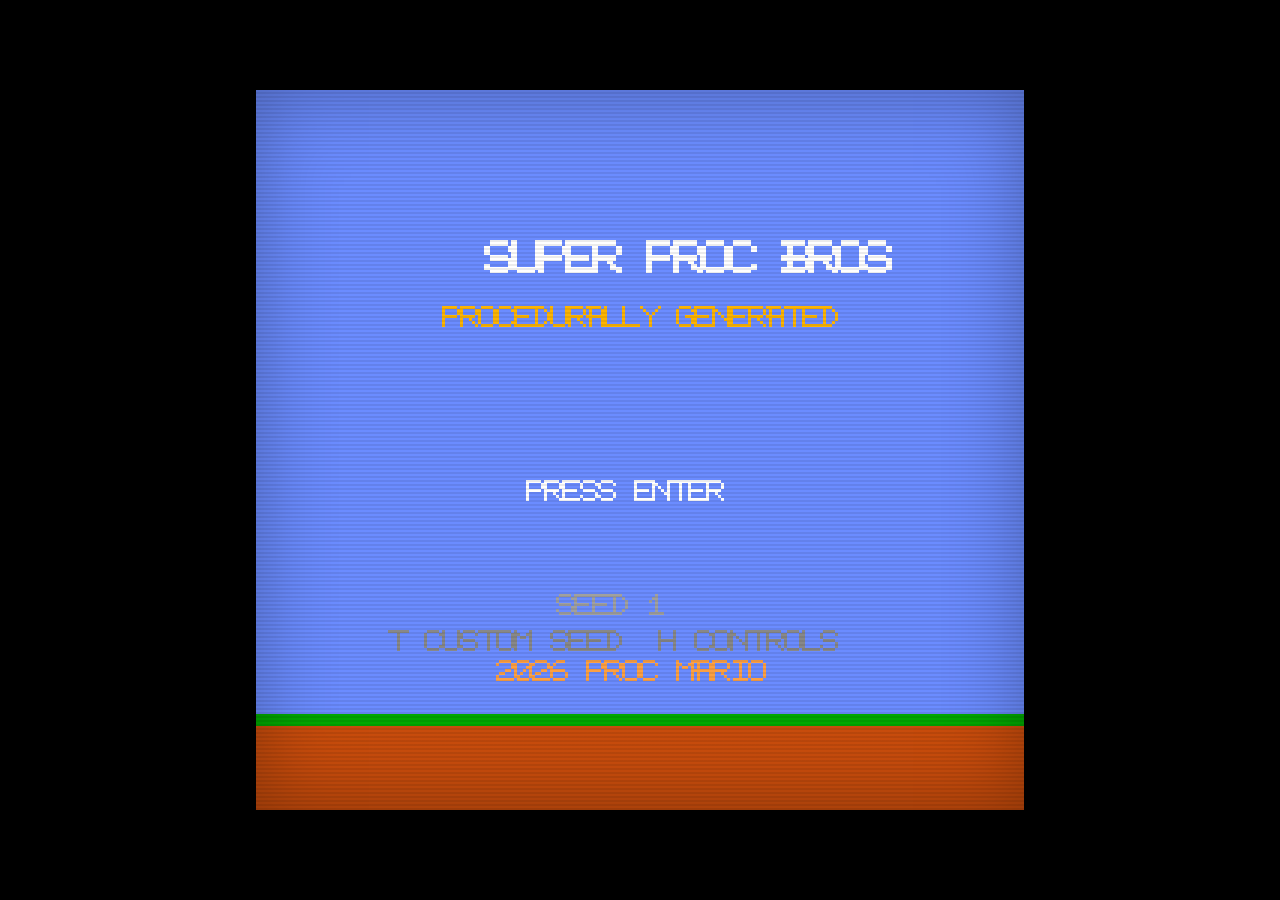
<file: index.html>
<!DOCTYPE html>
<html lang="en">
<head>
  <meta charset="UTF-8">
  <meta name="viewport" content="width=device-width, initial-scale=1.0">
  <title>Procedural Mario</title>
  <link rel="stylesheet" href="css/style.css">
</head>
<body>
  <!-- SVG color matrix filters for colorblind simulation modes -->
  <svg id="colorblind-filters" xmlns="http://www.w3.org/2000/svg" style="position:absolute;width:0;height:0;overflow:hidden">
    <defs>
      <filter id="cb-protanopia">
        <feColorMatrix type="matrix" values="
          0.567 0.433 0     0 0
          0.558 0.442 0     0 0
          0     0.242 0.758 0 0
          0     0     0     1 0"/>
      </filter>
      <filter id="cb-deuteranopia">
        <feColorMatrix type="matrix" values="
          0.625 0.375 0     0 0
          0.7   0.3   0     0 0
          0     0.3   0.7   0 0
          0     0     0     1 0"/>
      </filter>
      <filter id="cb-tritanopia">
        <feColorMatrix type="matrix" values="
          0.95  0.05  0     0 0
          0     0.433 0.567 0 0
          0     0.475 0.525 0 0
          0     0     0     1 0"/>
      </filter>
      <filter id="cb-highcontrast">
        <feColorMatrix type="saturate" values="3"/>
        <feComponentTransfer>
          <feFuncR type="linear" slope="1.4" intercept="-0.2"/>
          <feFuncG type="linear" slope="1.4" intercept="-0.2"/>
          <feFuncB type="linear" slope="1.4" intercept="-0.2"/>
        </feComponentTransfer>
      </filter>
    </defs>
  </svg>

  <div id="game-container">
    <canvas id="game-canvas"></canvas>
    <div id="scanlines"></div>
  </div>

  <!-- Global namespace -->
  <script>window.ProcMario = {};</script>

  <!-- Core engine (order matters: physics → camera → engine) -->
  <script src="js/physics.js"></script>
  <script src="js/camera.js"></script>
  <script src="js/engine.js"></script>

  <!-- Tile system (tiles → tilemap → level generator) -->
  <script src="js/tiles.js"></script>
  <script src="js/tilemap.js"></script>
  <script src="js/themes.js"></script>
  <script src="js/levelgen.js"></script>

  <!-- Pixel art, sprites, rendering, audio -->
  <script src="js/pixelart.js"></script>
  <script src="js/sprites.js"></script>
  <script src="js/renderer.js"></script>
  <script src="js/audio.js"></script>

  <!-- Game entities (player → enemies → items → blocks → objects) -->
  <script src="js/player.js"></script>
  <script src="js/enemies.js"></script>
  <script src="js/items.js"></script>
  <script src="js/blocks.js"></script>
  <script src="js/objects.js"></script>

  <!-- Touch controls (virtual D-pad / buttons for mobile) -->
  <script src="js/touch.js"></script>

  <!-- Replay system: record + playback player input streams -->
  <script src="js/replay.js"></script>

  <!-- Main game orchestration (must be last) -->
  <script src="js/main.js"></script>
</body>
</html>
</file>
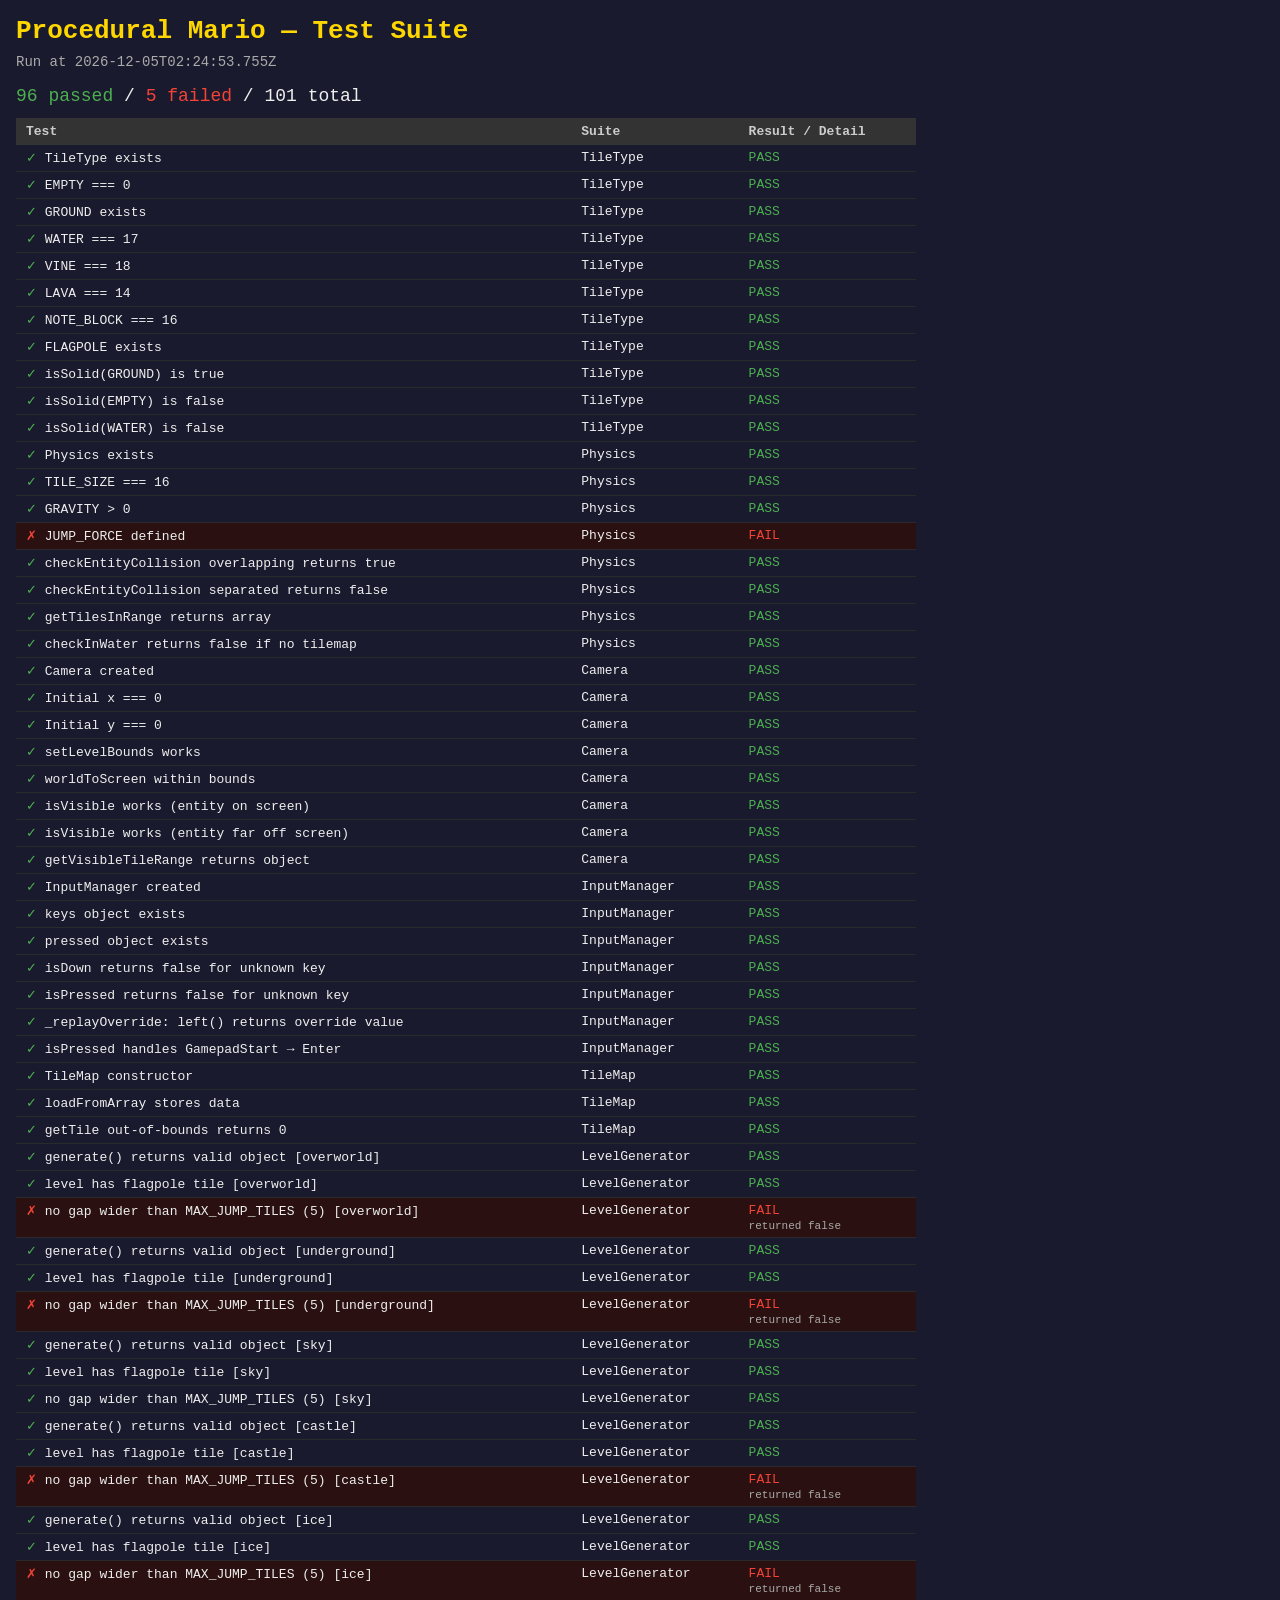
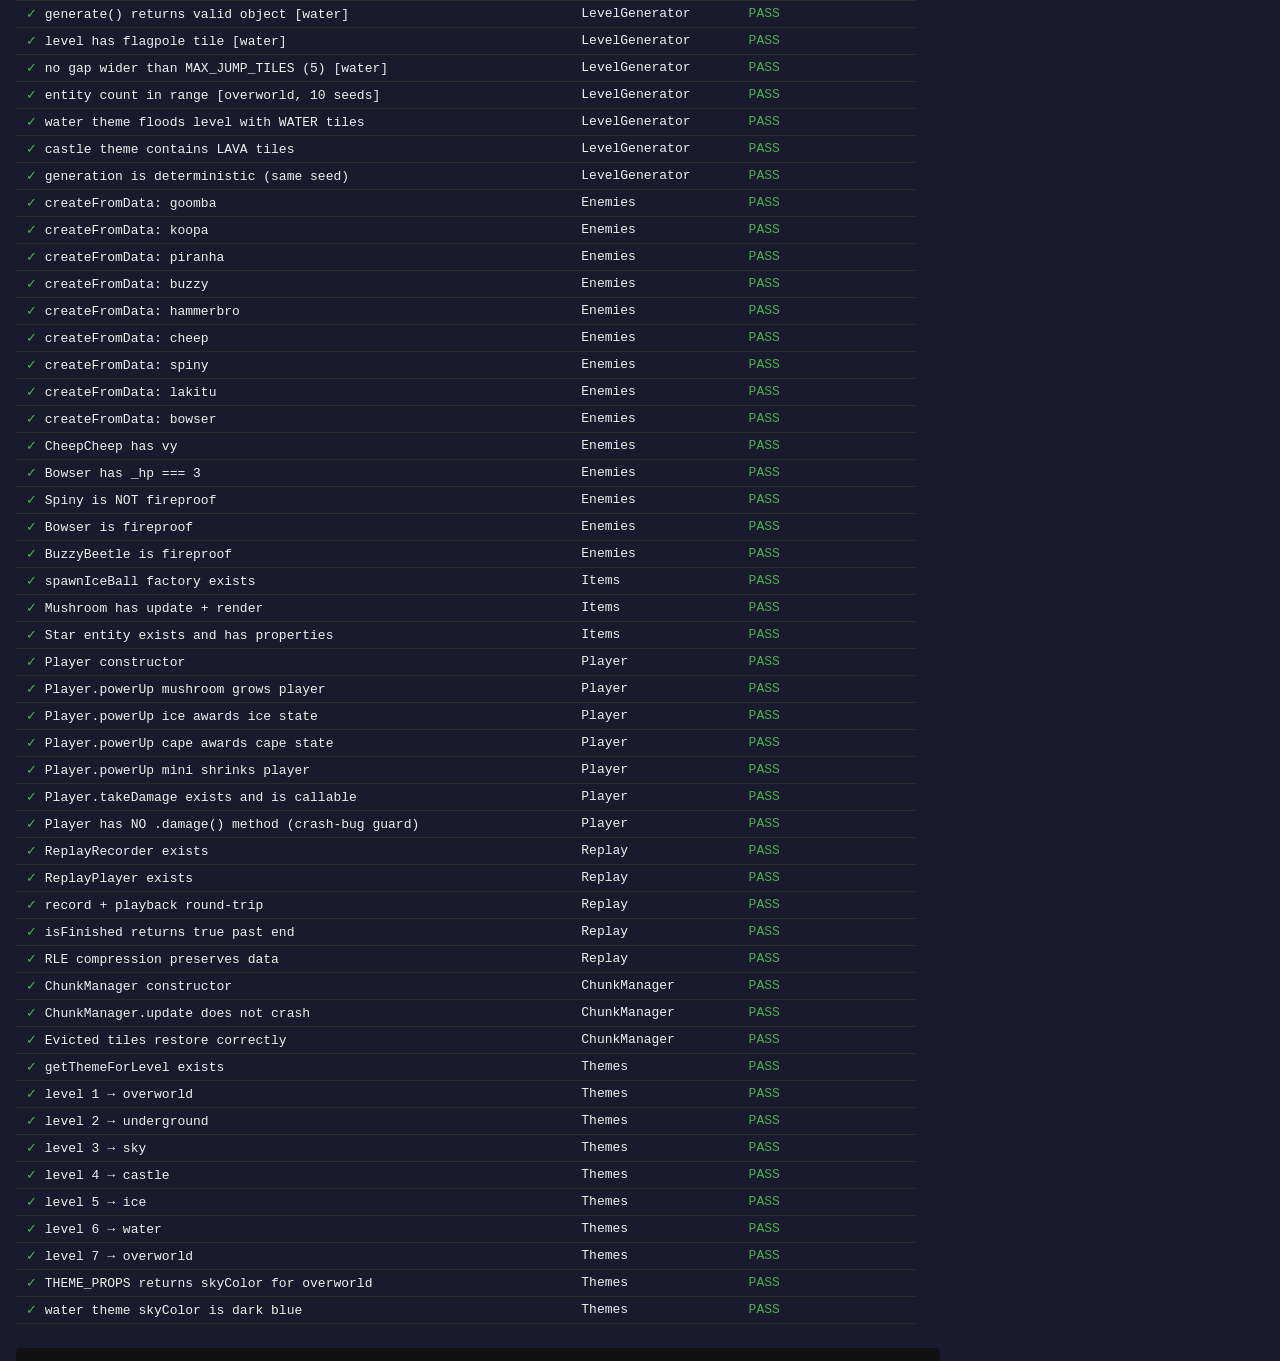
<file: tester.html>
<!DOCTYPE html>
<html lang="en">
<head>
  <meta charset="UTF-8">
  <title>Procedural Mario — Test Suite</title>
  <style>
    body { font-family: monospace; background: #1a1a2e; color: #eee; margin: 0; padding: 16px; }
    h1   { color: #ffd700; margin: 0 0 8px; }
    h2   { color: #aaa; font-size: 14px; margin: 4px 0 16px; font-weight: normal; }
    #summary { font-size: 18px; margin: 12px 0; }
    .pass { color: #4caf50; }
    .fail { color: #f44336; }
    .warn { color: #ff9800; }
    table { border-collapse: collapse; width: 100%; max-width: 900px; font-size: 13px; }
    th    { text-align: left; padding: 6px 10px; background: #333; color: #ccc; }
    td    { padding: 5px 10px; border-bottom: 1px solid #2a2a2a; vertical-align: top; }
    tr.pass-row td:first-child::before { content: "✓ "; color: #4caf50; }
    tr.fail-row td:first-child::before { content: "✗ "; color: #f44336; }
    tr.fail-row { background: #2a1010; }
    .detail { color: #aaa; font-size: 11px; margin-top: 2px; }
    #log { margin-top: 24px; max-width: 900px; background: #111; padding: 12px;
           border-radius: 4px; font-size: 11px; color: #888;
           max-height: 200px; overflow-y: auto; }
    #log .err { color: #f44336; }
  </style>
</head>
<body>
<h1>Procedural Mario — Test Suite</h1>
<h2 id="ts"></h2>
<div id="summary">Running…</div>
<table>
  <thead><tr><th>Test</th><th>Suite</th><th>Result / Detail</th></tr></thead>
  <tbody id="results"></tbody>
</table>
<div id="log"><strong>Console:</strong><br></div>

<!-- Stub canvas (engine needs it) -->
<canvas id="game-canvas" style="display:none"></canvas>

<!-- Global namespace -->
<script>window.ProcMario = {};</script>

<!-- Core scripts (same load order as index.html) -->
<script src="js/physics.js"></script>
<script src="js/camera.js"></script>
<script src="js/engine.js"></script>
<script src="js/tiles.js"></script>
<script src="js/tilemap.js"></script>
<script src="js/themes.js"></script>
<script src="js/levelgen.js"></script>
<script src="js/pixelart.js"></script>
<script src="js/sprites.js"></script>
<script src="js/renderer.js"></script>
<script src="js/audio.js"></script>
<script src="js/player.js"></script>
<script src="js/enemies.js"></script>
<script src="js/items.js"></script>
<script src="js/blocks.js"></script>
<script src="js/objects.js"></script>
<script src="js/touch.js"></script>
<script src="js/replay.js"></script>
<!-- main.js intentionally omitted: it auto-initialises and starts the game loop -->

<script>
(function() {
  'use strict';

  // ── Tiny test runner ──────────────────────────────────────────────
  var results = [];
  var logEl   = document.getElementById('log');

  function pass(suite, name, detail) {
    results.push({ suite: suite, name: name, ok: true, detail: detail || '' });
  }
  function fail(suite, name, detail) {
    results.push({ suite: suite, name: name, ok: false, detail: detail || '' });
  }
  function assert(suite, name, cond, detail) {
    if (cond) pass(suite, name, detail);
    else       fail(suite, name, detail);
  }
  function tryRun(suite, name, fn) {
    try {
      var result = fn();
      if (result === false) fail(suite, name, 'returned false');
      else pass(suite, name);
    } catch (e) {
      fail(suite, name, 'threw: ' + e.message);
    }
  }
  function log(msg, cls) {
    var line = document.createElement('div');
    line.textContent = msg;
    if (cls) line.className = cls;
    logEl.appendChild(line);
  }

  // ── Suite 1: TileType definitions ────────────────────────────────
  (function() {
    var suite = 'TileType';
    var T = ProcMario.TileType;

    assert(suite, 'TileType exists', !!T);
    assert(suite, 'EMPTY === 0',        T.EMPTY        === 0);
    assert(suite, 'GROUND exists',      typeof T.GROUND === 'number');
    assert(suite, 'WATER === 17',       T.WATER        === 17);
    assert(suite, 'VINE === 18',        T.VINE         === 18);
    assert(suite, 'LAVA === 14',        T.LAVA         === 14);
    assert(suite, 'NOTE_BLOCK === 16',  T.NOTE_BLOCK   === 16);
    assert(suite, 'FLAGPOLE exists',    typeof T.FLAGPOLE === 'number');

    // isSolid should return true for solid tiles
    tryRun(suite, 'isSolid(GROUND) is true', function() {
      return ProcMario.isSolid(T.GROUND) === true;
    });
    tryRun(suite, 'isSolid(EMPTY) is false', function() {
      return ProcMario.isSolid(T.EMPTY) === false;
    });
    tryRun(suite, 'isSolid(WATER) is false', function() {
      return ProcMario.isSolid(T.WATER) === false;
    });
  })();

  // ── Suite 2: Physics ──────────────────────────────────────────────
  (function() {
    var suite = 'Physics';
    var P = ProcMario.Physics;

    assert(suite, 'Physics exists',        !!P);
    assert(suite, 'TILE_SIZE === 16',      P.TILE_SIZE === 16);
    assert(suite, 'GRAVITY > 0',           P.GRAVITY   > 0);
    assert(suite, 'JUMP_FORCE defined',    typeof P.JUMP_FORCE === 'number');

    // checkEntityCollision
    tryRun(suite, 'checkEntityCollision overlapping returns true', function() {
      var a = { x: 0,  y: 0,  w: 16, h: 16 };
      var b = { x: 8,  y: 8,  w: 16, h: 16 };
      return P.checkEntityCollision(a, b) === true;
    });
    tryRun(suite, 'checkEntityCollision separated returns false', function() {
      var a = { x: 0,  y: 0,  w: 16, h: 16 };
      var b = { x: 32, y: 32, w: 16, h: 16 };
      return P.checkEntityCollision(a, b) === false;
    });

    // getTilesInRange
    tryRun(suite, 'getTilesInRange returns array', function() {
      var tiles = P.getTilesInRange(0, 0, 32, 32);
      return Array.isArray(tiles) && tiles.length > 0;
    });

    // checkInWater with no data returns false (guard)
    tryRun(suite, 'checkInWater returns false if no tilemap', function() {
      return P.checkInWater({ x:0, y:0, w:16, h:16 }, null) === false;
    });
  })();

  // ── Suite 3: Camera ───────────────────────────────────────────────
  (function() {
    var suite = 'Camera';
    var cam = new ProcMario.Camera(256, 240);

    assert(suite, 'Camera created',         !!cam);
    assert(suite, 'Initial x === 0',        cam.x === 0);
    assert(suite, 'Initial y === 0',        cam.y === 0);

    tryRun(suite, 'setLevelBounds works', function() {
      cam.setLevelBounds(3200, 240);
      return cam.levelWidth === 3200;
    });
    tryRun(suite, 'worldToScreen within bounds', function() {
      cam.x = 100; cam.y = 0;
      var s = cam.worldToScreen(116, 0);
      return s.x === 16 && s.y === 0;
    });
    tryRun(suite, 'isVisible works (entity on screen)', function() {
      cam.x = 0; cam.y = 0;
      return cam.isVisible(0, 0, 16, 16) === true;
    });
    tryRun(suite, 'isVisible works (entity far off screen)', function() {
      cam.x = 0;
      return cam.isVisible(5000, 0, 16, 16) === false;
    });
    tryRun(suite, 'getVisibleTileRange returns object', function() {
      var r = cam.getVisibleTileRange(16);
      return typeof r.startCol === 'number' && typeof r.endCol === 'number';
    });
  })();

  // ── Suite 4: InputManager ─────────────────────────────────────────
  (function() {
    var suite = 'InputManager';
    var im = new ProcMario.InputManager();

    assert(suite, 'InputManager created', !!im);
    assert(suite, 'keys object exists',   !!im.keys);
    assert(suite, 'pressed object exists',!!im.pressed);

    tryRun(suite, 'isDown returns false for unknown key', function() {
      return im.isDown('KeyQ') === false;
    });
    tryRun(suite, 'isPressed returns false for unknown key', function() {
      return im.isPressed('Space') === false;
    });
    tryRun(suite, '_replayOverride: left() returns override value', function() {
      im._replayOverride = { left: true, right: false, up: false, down: false,
                             jump: false, jumpHeld: false, run: false };
      var result = im.left() === true && im.right() === false;
      im._replayOverride = null;
      return result;
    });
    tryRun(suite, 'isPressed handles GamepadStart → Enter', function() {
      im.pressed['GamepadStart'] = true;
      var result = im.isPressed('Enter');
      im.pressed['GamepadStart'] = false;
      return result === true;
    });
  })();

  // ── Suite 5: TileMap ──────────────────────────────────────────────
  (function() {
    var suite = 'TileMap';

    tryRun(suite, 'TileMap constructor', function() {
      var tm = new ProcMario.TileMap(32, 15);
      return tm.width === 32 && tm.height === 15;
    });
    tryRun(suite, 'loadFromArray stores data', function() {
      var tm = new ProcMario.TileMap(4, 4);
      var grid = [];
      for (var r = 0; r < 4; r++) { grid.push([0,0,0,0]); }
      grid[3][0] = ProcMario.TileType.GROUND;
      tm.loadFromArray(grid);
      return tm.getTile(0, 3) === ProcMario.TileType.GROUND;
    });
    tryRun(suite, 'getTile out-of-bounds returns 0', function() {
      var tm = new ProcMario.TileMap(4, 4);
      return tm.getTile(100, 100) === 0;
    });
  })();

  // ── Suite 6: LevelGenerator ───────────────────────────────────────
  (function() {
    var suite = 'LevelGenerator';
    var LG = ProcMario.LevelGenerator;
    var T  = ProcMario.TileType;

    var themes = ['overworld', 'underground', 'sky', 'castle', 'ice', 'water'];

    themes.forEach(function(theme) {
      // Generate a level for each theme
      tryRun(suite, 'generate() returns valid object [' + theme + ']', function() {
        var gen = new LG(42, 0.5, theme);
        var lvl = gen.generate();
        return lvl && lvl.width > 0 && lvl.height > 0 && Array.isArray(lvl.tiles);
      });

      tryRun(suite, 'level has flagpole tile [' + theme + ']', function() {
        var gen = new LG(99, 0.5, theme);
        var lvl = gen.generate();
        // Scan grid for FLAGPOLE
        var found = false;
        for (var row = 0; row < lvl.height && !found; row++) {
          for (var col = 0; col < lvl.width && !found; col++) {
            if (lvl.tiles[row][col] === T.FLAGPOLE || lvl.tiles[row][col] === T.FLAGPOLE_TOP) {
              found = true;
            }
          }
        }
        // Castle boss levels use Bowser instead of flagpole — skip check for them
        if (theme === 'castle') return true;
        return found;
      });

      tryRun(suite, 'no gap wider than MAX_JUMP_TILES (5) [' + theme + ']', function() {
        var gen = new LG(123, 0.7, theme);
        var lvl = gen.generate();
        var groundRow = 13;
        var maxGap = 0;
        var gapRun = 0;
        for (var col = 0; col < lvl.width; col++) {
          // Check if column has any solid tile at or below ground row
          var hasSolid = false;
          for (var row = groundRow; row < lvl.height; row++) {
            if (ProcMario.isSolid(lvl.tiles[row][col])) { hasSolid = true; break; }
          }
          // Also check if there's a platform in the upper rows for sky theme
          if (!hasSolid && theme === 'sky') {
            for (var row2 = 0; row2 < groundRow; row2++) {
              if (ProcMario.isSolid(lvl.tiles[row2][col])) { hasSolid = true; break; }
            }
          }
          if (!hasSolid) {
            gapRun++;
            if (gapRun > maxGap) maxGap = gapRun;
          } else {
            gapRun = 0;
          }
        }
        if (maxGap > 5) {
          log('[WARN] ' + theme + ' seed 123: max gap = ' + maxGap + ' tiles (threshold = 5)', 'err');
        }
        return maxGap <= 5;
      });
    });

    // Multiple seeds for overworld — ensure entity list has sane counts
    tryRun(suite, 'entity count in range [overworld, 10 seeds]', function() {
      for (var seed = 1; seed <= 10; seed++) {
        var gen = new LG(seed, 0.5, 'overworld');
        var lvl = gen.generate();
        var count = lvl.entities.length;
        if (count < 1 || count > 200) {
          log('[WARN] seed ' + seed + ': entity count = ' + count);
          return false;
        }
      }
      return true;
    });

    // Water theme: WATER tiles should be present
    tryRun(suite, 'water theme floods level with WATER tiles', function() {
      var gen = new LG(7, 0.5, 'water');
      var lvl = gen.generate();
      var waterCount = 0;
      for (var r = 0; r < lvl.height; r++) {
        for (var c = 0; c < lvl.width; c++) {
          if (lvl.tiles[r][c] === T.WATER) waterCount++;
        }
      }
      return waterCount > 50;
    });

    // Castle theme: LAVA tiles should be present
    tryRun(suite, 'castle theme contains LAVA tiles', function() {
      var gen = new LG(5, 0.8, 'castle');
      var lvl = gen.generate();
      var lavaCount = 0;
      for (var r = 0; r < lvl.height; r++) {
        for (var c = 0; c < lvl.width; c++) {
          if (lvl.tiles[r][c] === T.LAVA) lavaCount++;
        }
      }
      return lavaCount > 0;
    });

    // Determinism: same seed → same level
    tryRun(suite, 'generation is deterministic (same seed)', function() {
      var lvl1 = new LG(555, 0.5, 'overworld').generate();
      var lvl2 = new LG(555, 0.5, 'overworld').generate();
      if (lvl1.width !== lvl2.width || lvl1.height !== lvl2.height) return false;
      for (var r = 0; r < lvl1.height; r++) {
        for (var c = 0; c < lvl1.width; c++) {
          if (lvl1.tiles[r][c] !== lvl2.tiles[r][c]) return false;
        }
      }
      return true;
    });
  })();

  // ── Suite 7: Enemy factory ────────────────────────────────────────
  (function() {
    var suite = 'Enemies';

    // Build a minimal mock tilemap for physics
    function makeTilemap(w, h) {
      return { width: w, height: h, data: new Uint8Array(w * h) };
    }

    var types = ['goomba', 'koopa', 'piranha', 'buzzy', 'hammerbro',
                 'cheep', 'spiny', 'lakitu', 'bowser'];

    types.forEach(function(type) {
      tryRun(suite, 'createFromData: ' + type, function() {
        var e = ProcMario.Enemies.createFromData({ type: type, x: 100, y: 100 });
        if (!e) throw new Error('returned null');
        if (typeof e.update !== 'function') throw new Error('no update()');
        if (typeof e.render !== 'function') throw new Error('no render()');
        return true;
      });
    });

    // CheepCheep: jumping fish should have vy property
    tryRun(suite, 'CheepCheep has vy', function() {
      var e = ProcMario.Enemies.createFromData({ type: 'cheep', x: 0, y: 100 });
      return typeof e.vy === 'number';
    });

    // Bowser: should have _hp property
    tryRun(suite, 'Bowser has _hp === 3', function() {
      var e = ProcMario.Enemies.createFromData({ type: 'bowser', x: 0, y: 100 });
      return e._hp === 3;
    });

    // Spiny: fireproof should NOT be set (it's stomp-immune, not fire-immune)
    tryRun(suite, 'Spiny is NOT fireproof', function() {
      var e = ProcMario.Enemies.createFromData({ type: 'spiny', x: 0, y: 100 });
      return !e.fireproof;
    });

    // Bowser: should be fireproof
    tryRun(suite, 'Bowser is fireproof', function() {
      var e = ProcMario.Enemies.createFromData({ type: 'bowser', x: 0, y: 100 });
      return e.fireproof === true;
    });

    // BuzzyBeetle: fireproof
    tryRun(suite, 'BuzzyBeetle is fireproof', function() {
      var e = ProcMario.Enemies.createFromData({ type: 'buzzy', x: 0, y: 100 });
      return e.fireproof === true;
    });
  })();

  // ── Suite 8: Items ────────────────────────────────────────────────
  (function() {
    var suite = 'Items';

    tryRun(suite, 'spawnIceBall factory exists', function() {
      return typeof ProcMario.Items.spawnIceBall === 'function';
    });

    // Mushroom entity
    tryRun(suite, 'Mushroom has update + render', function() {
      var m = new ProcMario.Items.Mushroom(32, 100);
      return typeof m.update === 'function' && typeof m.render === 'function';
    });

    // Star entity
    tryRun(suite, 'Star entity exists and has properties', function() {
      var s = new ProcMario.Items.Star(32, 100);
      return s.type === 'star';
    });
  })();

  // ── Suite 9: Player ───────────────────────────────────────────────
  (function() {
    var suite = 'Player';

    // Minimal mock game
    function makeMockGame() {
      var tm = { width: 200, height: 15, data: new Uint8Array(200 * 15) };
      // Fill ground row
      for (var c = 0; c < 200; c++) { tm.data[13 * 200 + c] = ProcMario.TileType.GROUND; }
      return {
        tilemap: tm,
        events: new ProcMario.EventBus(),
        entities: [],
        score: 0, coins: 0, lives: 3, time: 400,
        addEntity: function(e) { this.entities.push(e); return e; },
        removeEntity: function(e) { e.dead = true; }
      };
    }

    tryRun(suite, 'Player constructor', function() {
      var g = makeMockGame();
      var p = new ProcMario.Player(48, 100, g);
      return p.type === 'player' && typeof p.update === 'function';
    });

    tryRun(suite, 'Player.powerUp mushroom grows player', function() {
      var g = makeMockGame();
      var p = new ProcMario.Player(48, 160, g);
      g.player = p;
      p.powerState = 'small';
      p.powerUp('mushroom');
      return p.powerState === 'big' && p.h === 32;
    });

    tryRun(suite, 'Player.powerUp ice awards ice state', function() {
      var g = makeMockGame();
      var p = new ProcMario.Player(48, 160, g);
      g.player = p;
      p.powerState = 'big';
      p.powerUp('ice');
      return p.powerState === 'ice';
    });

    tryRun(suite, 'Player.powerUp cape awards cape state', function() {
      var g = makeMockGame();
      var p = new ProcMario.Player(48, 160, g);
      g.player = p;
      p.powerState = 'big';
      p.powerUp('cape');
      return p.powerState === 'cape';
    });

    tryRun(suite, 'Player.powerUp mini shrinks player', function() {
      var g = makeMockGame();
      var p = new ProcMario.Player(48, 160, g);
      g.player = p;
      p.powerState = 'small';
      p.powerUp('mini');
      return p.powerState === 'mini' && p.w === 10 && p.h === 10;
    });

    tryRun(suite, 'Player.takeDamage exists and is callable', function() {
      var g = makeMockGame();
      var p = new ProcMario.Player(48, 160, g);
      g.player = p;
      p.powerState = 'big';
      p.takeDamage(g); // should shrink to small, not crash
      return p.powerState === 'small';
    });

    tryRun(suite, 'Player has NO .damage() method (crash-bug guard)', function() {
      var g = makeMockGame();
      var p = new ProcMario.Player(48, 160, g);
      return typeof p.damage !== 'function';
    });
  })();

  // ── Suite 10: Replay system ────────────────────────────────────────
  (function() {
    var suite = 'Replay';

    tryRun(suite, 'ReplayRecorder exists', function() {
      return !!ProcMario.ReplayRecorder;
    });
    tryRun(suite, 'ReplayPlayer exists', function() {
      return !!ProcMario.ReplayPlayer;
    });

    tryRun(suite, 'record + playback round-trip', function() {
      ProcMario.ReplayRecorder.start(42);
      var inputs1 = { left: true,  right: false, jump: true,  jumpHeld: true,
                      run: false, down: false, up: false };
      var inputs2 = { left: false, right: true,  jump: false, jumpHeld: false,
                      run: true,  down: false, up: false };
      ProcMario.ReplayRecorder.recordFrame(inputs1);
      ProcMario.ReplayRecorder.recordFrame(inputs2);
      var rd = ProcMario.ReplayRecorder.stop('test');

      ProcMario.ReplayPlayer.load(rd);
      var out1 = ProcMario.ReplayPlayer.getInputs(0);
      var out2 = ProcMario.ReplayPlayer.getInputs(1);

      return out1.left === true  && out1.jump === true  && out1.right === false &&
             out2.right === true && out2.run  === true  && out2.left  === false;
    });

    tryRun(suite, 'isFinished returns true past end', function() {
      ProcMario.ReplayRecorder.start(1);
      ProcMario.ReplayRecorder.recordFrame({ left:false, right:false, jump:false,
                                             jumpHeld:false, run:false, down:false, up:false });
      var rd = ProcMario.ReplayRecorder.stop('t2');
      ProcMario.ReplayPlayer.load(rd);
      return ProcMario.ReplayPlayer.isFinished(10) === true;
    });

    tryRun(suite, 'RLE compression preserves data', function() {
      ProcMario.ReplayRecorder.start(99);
      // 100 identical frames
      var noop = { left:false, right:false, jump:false, jumpHeld:false, run:false, down:false, up:false };
      for (var i = 0; i < 100; i++) ProcMario.ReplayRecorder.recordFrame(noop);
      var rd = ProcMario.ReplayRecorder.stop('rle');
      ProcMario.ReplayPlayer.load(rd);
      // All 100 frames should decode as all-false
      for (var f = 0; f < 100; f++) {
        var inp = ProcMario.ReplayPlayer.getInputs(f);
        if (inp.left || inp.right || inp.jump) return false;
      }
      return true;
    });
  })();

  // ── Suite 11: ChunkManager ────────────────────────────────────────
  (function() {
    var suite = 'ChunkManager';

    tryRun(suite, 'ChunkManager constructor', function() {
      var tm = { width: 200, height: 15, data: new Uint8Array(200 * 15) };
      var cm = new ProcMario.ChunkManager(tm);
      return !!cm;
    });

    tryRun(suite, 'ChunkManager.update does not crash', function() {
      var tm = { width: 200, height: 15, data: new Uint8Array(200 * 15) };
      var cm = new ProcMario.ChunkManager(tm);
      cm.update(0);
      cm.update(64);
      cm.update(512);
      cm.update(0); // scroll back
      return true;
    });

    tryRun(suite, 'Evicted tiles restore correctly', function() {
      var W = 200, H = 15;
      var tm = { width: W, height: H, data: new Uint8Array(W * H) };
      // Write a known value at column 10
      var T_VAL = 2; // GROUND_TOP
      for (var r = 0; r < H; r++) tm.data[r * W + 10] = T_VAL;

      var cm = new ProcMario.ChunkManager(tm);
      cm.update(0);

      // Scroll far enough to evict chunk 0
      cm.update(2000);
      // Scroll back to reload chunk 0
      cm.update(0);

      // Column 10 data should still be correct
      for (var row = 0; row < H; row++) {
        if (tm.data[row * W + 10] !== T_VAL) return false;
      }
      return true;
    });
  })();

  // ── Suite 12: Themes ─────────────────────────────────────────────
  (function() {
    var suite = 'Themes';

    tryRun(suite, 'getThemeForLevel exists', function() {
      return typeof ProcMario.getThemeForLevel === 'function';
    });

    var expected = [
      [1, 'overworld'], [2, 'underground'], [3, 'sky'], [4, 'castle'],
      [5, 'ice'], [6, 'water'], [7, 'overworld']
    ];
    expected.forEach(function(pair) {
      tryRun(suite, 'level ' + pair[0] + ' → ' + pair[1], function() {
        var t = ProcMario.getThemeForLevel(pair[0]);
        return t === pair[1];
      });
    });

    tryRun(suite, 'THEME_PROPS returns skyColor for overworld', function() {
      var d = ProcMario.THEME_PROPS && ProcMario.THEME_PROPS['overworld'];
      return d && typeof d.skyColor === 'string';
    });

    tryRun(suite, 'water theme skyColor is dark blue', function() {
      var d = ProcMario.THEME_PROPS && ProcMario.THEME_PROPS['water'];
      return d && d.skyColor === '#003060';
    });
  })();

  // ── Render results ────────────────────────────────────────────────
  var passCount = results.filter(function(r) { return r.ok; }).length;
  var failCount = results.length - passCount;

  document.getElementById('ts').textContent =
    'Run at ' + new Date().toISOString();

  var sumEl = document.getElementById('summary');
  sumEl.innerHTML =
    '<span class="pass">' + passCount + ' passed</span> / ' +
    '<span class="fail">' + failCount + ' failed</span> / ' +
    results.length + ' total';

  var tbody = document.getElementById('results');
  results.forEach(function(r) {
    var tr = document.createElement('tr');
    tr.className = r.ok ? 'pass-row' : 'fail-row';
    tr.innerHTML =
      '<td>' + escHtml(r.name) + '</td>' +
      '<td>' + escHtml(r.suite) + '</td>' +
      '<td>' + (r.ok ? '<span class="pass">PASS</span>' :
        '<span class="fail">FAIL</span>' +
        (r.detail ? '<div class="detail">' + escHtml(r.detail) + '</div>' : '')) +
      '</td>';
    tbody.appendChild(tr);
  });

  function escHtml(s) {
    return String(s)
      .replace(/&/g,'&amp;').replace(/</g,'&lt;').replace(/>/g,'&gt;');
  }
})();
</script>
</body>
</html>
</file>
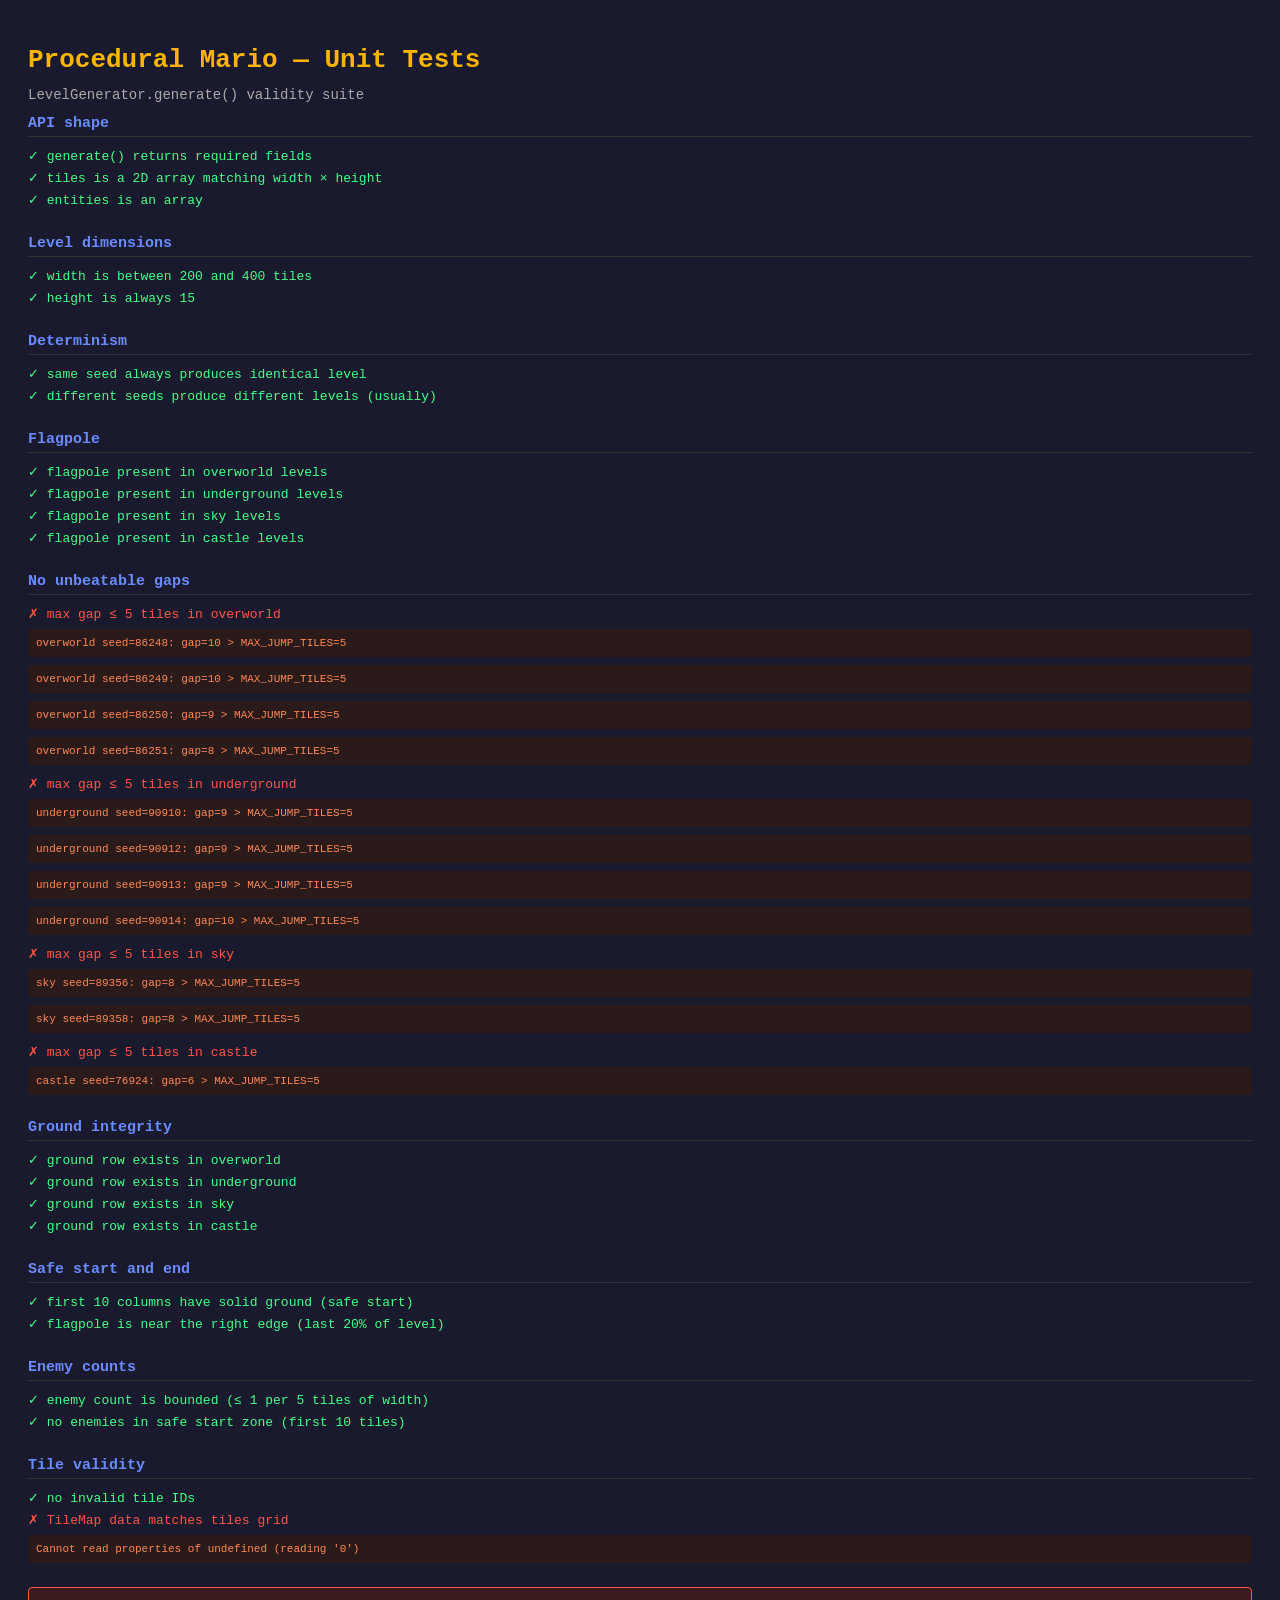
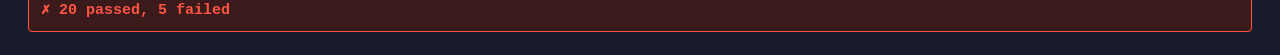
<file: tests.html>
<!DOCTYPE html>
<html lang="en">
<head>
  <meta charset="UTF-8">
  <title>Procedural Mario — Unit Tests</title>
  <style>
    body { background: #1a1a2e; color: #eee; font-family: monospace; padding: 20px; }
    h1   { color: #FCB404; margin-bottom: 4px; }
    h2   { color: #aaa; font-size: 14px; font-weight: normal; margin-top: 0 0 20px; }
    .suite { margin-bottom: 24px; }
    .suite-name { color: #6B8CFF; font-size: 15px; font-weight: bold; border-bottom: 1px solid #333; padding-bottom: 4px; margin-bottom: 8px; }
    .pass { color: #44FF88; }
    .fail { color: #FF5544; }
    .skip { color: #888; }
    .result { padding: 3px 0; font-size: 13px; }
    .summary { margin-top: 20px; padding: 12px; border-radius: 4px; font-size: 15px; font-weight: bold; }
    .summary.ok   { background: #1a3a1a; color: #44FF88; border: 1px solid #44FF88; }
    .summary.fail { background: #3a1a1a; color: #FF5544; border: 1px solid #FF5544; }
    pre { font-size: 11px; color: #FF8855; background: #2a1a1a; padding: 8px; border-radius: 4px; margin: 4px 0 8px; overflow-x: auto; }
  </style>
</head>
<body>
  <h1>Procedural Mario — Unit Tests</h1>
  <h2>LevelGenerator.generate() validity suite</h2>

  <div id="output"></div>

  <!-- Dependencies (order matters) -->
  <script>window.ProcMario = {};</script>
  <script src="js/tiles.js"></script>
  <script src="js/tilemap.js"></script>
  <script src="js/levelgen.js"></script>

  <script>
  'use strict';

  // ── Tiny test framework ──────────────────────────────────────────

  var results = [];
  var currentSuite = '';

  function suite(name) {
    currentSuite = name;
  }

  function test(name, fn) {
    var errors = [];
    try {
      fn(function assert(cond, msg) {
        if (!cond) errors.push(msg || 'assertion failed');
      });
    } catch (e) {
      errors.push(e.message || String(e));
    }
    results.push({ suite: currentSuite, name: name, errors: errors });
  }

  // ── Helpers ──────────────────────────────────────────────────────

  var T = ProcMario.TileType;
  var GROUND_Y = 13;
  var MAX_JUMP_TILES = 5;
  var MAX_JUMP_HEIGHT = 4;

  /** Count tiles matching a predicate across the whole grid */
  function countTiles(grid, h, w, pred) {
    var n = 0;
    for (var y = 0; y < h; y++) for (var x = 0; x < w; x++) if (pred(grid[y][x])) n++;
    return n;
  }

  /** Find the widest gap (consecutive columns with no solid tile at or below GROUND_Y) */
  function maxGapWidth(grid, h, w) {
    var max = 0, cur = 0;
    for (var x = 0; x < w; x++) {
      var solid = false;
      for (var y = GROUND_Y; y < h; y++) {
        if (ProcMario.isSolid(grid[y][x])) { solid = true; break; }
      }
      if (!solid) { cur++; if (cur > max) max = cur; }
      else cur = 0;
    }
    return max;
  }

  /** Check there is at least one column with solid tile at GROUND_Y (ground exists) */
  function hasGround(grid, h, w) {
    for (var x = 0; x < w; x++) {
      if (ProcMario.isSolid(grid[GROUND_Y][x])) return true;
    }
    return false;
  }

  /** Themes and difficulties to test */
  var THEMES = ['overworld', 'underground', 'sky', 'castle'];
  var SEEDS_PER_CONFIG = 5; // test 5 different seeds per config

  // ── Test suites ──────────────────────────────────────────────────

  suite('API shape');

  test('generate() returns required fields', function(assert) {
    var gen = new ProcMario.LevelGenerator(42, 0, 'overworld');
    var level = gen.generate();
    assert(level.tiles  !== undefined, 'tiles field missing');
    assert(level.tileMap !== undefined, 'tileMap field missing');
    assert(level.entities !== undefined, 'entities field missing');
    assert(typeof level.width  === 'number', 'width not a number');
    assert(typeof level.height === 'number', 'height not a number');
    assert(level.seed === 42, 'seed not preserved');
  });

  test('tiles is a 2D array matching width × height', function(assert) {
    var gen = new ProcMario.LevelGenerator(7, 0.5, 'overworld');
    var level = gen.generate();
    assert(level.tiles.length === level.height, 'wrong row count');
    for (var y = 0; y < level.height; y++) {
      assert(level.tiles[y].length === level.width, 'row ' + y + ' wrong length');
    }
  });

  test('entities is an array', function(assert) {
    var gen = new ProcMario.LevelGenerator(13, 0.3, 'overworld');
    var level = gen.generate();
    assert(Array.isArray(level.entities), 'entities is not an array');
  });

  suite('Level dimensions');

  test('width is between 200 and 400 tiles', function(assert) {
    var seeds = [1, 2, 3, 100, 999999];
    seeds.forEach(function(s) {
      var level = new ProcMario.LevelGenerator(s, Math.random(), 'overworld').generate();
      assert(level.width >= 200, 'width too small for seed ' + s + ': ' + level.width);
      assert(level.width <= 400, 'width too large for seed ' + s + ': ' + level.width);
    });
  });

  test('height is always 15', function(assert) {
    [0, 0.5, 1].forEach(function(d) {
      THEMES.forEach(function(theme) {
        var level = new ProcMario.LevelGenerator(42, d, theme).generate();
        assert(level.height === 15, 'height !== 15 for ' + theme + ' d=' + d);
      });
    });
  });

  suite('Determinism');

  test('same seed always produces identical level', function(assert) {
    var seed = 12345;
    var a = new ProcMario.LevelGenerator(seed, 0.5, 'overworld').generate();
    var b = new ProcMario.LevelGenerator(seed, 0.5, 'overworld').generate();
    assert(a.width === b.width, 'width differs');
    var match = true;
    outer: for (var y = 0; y < a.height; y++) {
      for (var x = 0; x < a.width; x++) {
        if (a.tiles[y][x] !== b.tiles[y][x]) { match = false; break outer; }
      }
    }
    assert(match, 'tiles differ for same seed');
  });

  test('different seeds produce different levels (usually)', function(assert) {
    var a = new ProcMario.LevelGenerator(1, 0.5, 'overworld').generate();
    var b = new ProcMario.LevelGenerator(2, 0.5, 'overworld').generate();
    var same = true;
    for (var x = 0; x < Math.min(a.width, b.width); x++) {
      if (a.tiles[GROUND_Y][x] !== b.tiles[GROUND_Y][x]) { same = false; break; }
    }
    assert(!same, 'seed 1 and seed 2 are identical — PRNG may be broken');
  });

  suite('Flagpole');

  THEMES.forEach(function(theme) {
    test('flagpole present in ' + theme + ' levels', function(assert) {
      for (var i = 0; i < SEEDS_PER_CONFIG; i++) {
        var seed = (theme.charCodeAt(0) * 1000) + i;
        var level = new ProcMario.LevelGenerator(seed, 0.5, theme).generate();
        var poleCount = countTiles(level.tiles, level.height, level.width, function(t) {
          return t === T.FLAGPOLE;
        });
        var poleTopCount = countTiles(level.tiles, level.height, level.width, function(t) {
          return t === T.FLAGPOLE_TOP;
        });
        assert(poleCount > 0, theme + ' seed=' + seed + ' has no FLAGPOLE tile');
        assert(poleTopCount > 0, theme + ' seed=' + seed + ' has no FLAGPOLE_TOP tile');
      }
    });
  });

  suite('No unbeatable gaps');

  THEMES.forEach(function(theme) {
    test('max gap ≤ ' + MAX_JUMP_TILES + ' tiles in ' + theme, function(assert) {
      for (var i = 0; i < SEEDS_PER_CONFIG; i++) {
        var seed = (theme.charCodeAt(0) * 777) + i + 1;
        var level = new ProcMario.LevelGenerator(seed, 0.7, theme).generate();
        var gap = maxGapWidth(level.tiles, level.height, level.width);
        assert(gap <= MAX_JUMP_TILES,
          theme + ' seed=' + seed + ': gap=' + gap + ' > MAX_JUMP_TILES=' + MAX_JUMP_TILES);
      }
    });
  });

  suite('Ground integrity');

  THEMES.forEach(function(theme) {
    test('ground row exists in ' + theme, function(assert) {
      for (var i = 0; i < SEEDS_PER_CONFIG; i++) {
        var seed = i * 37 + 1001;
        var level = new ProcMario.LevelGenerator(seed, 0.4, theme).generate();
        assert(hasGround(level.tiles, level.height, level.width),
          theme + ' seed=' + seed + ': no ground tiles found at row ' + GROUND_Y);
      }
    });
  });

  suite('Safe start and end');

  test('first 10 columns have solid ground (safe start)', function(assert) {
    var seeds = [1, 2, 3, 42, 9999];
    seeds.forEach(function(seed) {
      var level = new ProcMario.LevelGenerator(seed, 0.8, 'overworld').generate();
      for (var x = 0; x < 10; x++) {
        var hasSolid = false;
        for (var y = GROUND_Y; y < level.height; y++) {
          if (ProcMario.isSolid(level.tiles[y][x])) { hasSolid = true; break; }
        }
        assert(hasSolid, 'seed=' + seed + ': gap in safe start zone at col ' + x);
      }
    });
  });

  test('flagpole is near the right edge (last 20% of level)', function(assert) {
    var seeds = [5, 6, 7, 8, 9];
    seeds.forEach(function(seed) {
      var level = new ProcMario.LevelGenerator(seed, 0.5, 'overworld').generate();
      var poleX = -1;
      outer: for (var y = 0; y < level.height; y++) {
        for (var x = 0; x < level.width; x++) {
          if (level.tiles[y][x] === T.FLAGPOLE_TOP) { poleX = x; break outer; }
        }
      }
      assert(poleX >= level.width * 0.7,
        'seed=' + seed + ': flagpole at col ' + poleX + ' but level width=' + level.width);
    });
  });

  suite('Enemy counts');

  test('enemy count is bounded (≤ 1 per 5 tiles of width)', function(assert) {
    THEMES.forEach(function(theme) {
      for (var i = 0; i < 3; i++) {
        var seed = i * 13 + 500;
        var level = new ProcMario.LevelGenerator(seed, 0.9, theme).generate();
        var enemies = level.entities.filter(function(e) {
          return e.type === 'goomba' || e.type === 'koopa' || e.type === 'piranha';
        });
        var maxEnemies = Math.floor(level.width / 5);
        assert(enemies.length <= maxEnemies,
          theme + ' seed=' + seed + ': ' + enemies.length + ' enemies > max ' + maxEnemies);
      }
    });
  });

  test('no enemies in safe start zone (first 10 tiles)', function(assert) {
    var seeds = [1, 2, 3, 4, 5];
    seeds.forEach(function(seed) {
      var level = new ProcMario.LevelGenerator(seed, 0.8, 'overworld').generate();
      level.entities.forEach(function(e) {
        if (e.type === 'goomba' || e.type === 'koopa' || e.type === 'piranha') {
          assert(e.x >= 10, 'enemy at tile col ' + e.x + ' in safe start zone (seed=' + seed + ')');
        }
      });
    });
  });

  suite('Tile validity');

  test('no invalid tile IDs', function(assert) {
    var validIds = Object.values
      ? Object.values(T)
      : Object.keys(T).map(function(k) { return T[k]; });
    validIds = validIds.concat([0]); // 0 = EMPTY

    var level = new ProcMario.LevelGenerator(42, 0.5, 'overworld').generate();
    var invalid = [];
    for (var y = 0; y < level.height; y++) {
      for (var x = 0; x < level.width; x++) {
        var tid = level.tiles[y][x];
        if (validIds.indexOf(tid) === -1) invalid.push([x, y, tid]);
      }
    }
    assert(invalid.length === 0,
      'Invalid tile IDs found: ' + invalid.slice(0, 3).map(function(i) {
        return '[' + i[0] + ',' + i[1] + ']=' + i[2];
      }).join(', '));
  });

  test('TileMap data matches tiles grid', function(assert) {
    var level = new ProcMario.LevelGenerator(99, 0.4, 'overworld').generate();
    for (var y = 0; y < level.height; y++) {
      for (var x = 0; x < level.width; x++) {
        var fromGrid = level.tiles[y][x];
        var fromMap  = level.tileMap.data[y * level.width + x];
        assert(fromGrid === fromMap,
          'Mismatch at [' + x + ',' + y + ']: grid=' + fromGrid + ' map=' + fromMap);
        if (fromGrid !== fromMap) return; // stop on first fail
      }
    }
  });

  // ── Render results ───────────────────────────────────────────────

  var out = document.getElementById('output');
  var suites = {};
  results.forEach(function(r) {
    if (!suites[r.suite]) suites[r.suite] = [];
    suites[r.suite].push(r);
  });

  var totalPass = 0, totalFail = 0;

  Object.keys(suites).forEach(function(suiteName) {
    var div = document.createElement('div');
    div.className = 'suite';
    div.innerHTML = '<div class="suite-name">' + suiteName + '</div>';

    suites[suiteName].forEach(function(r) {
      var passed = r.errors.length === 0;
      if (passed) totalPass++; else totalFail++;
      var icon = passed ? '✓' : '✗';
      var cls  = passed ? 'pass' : 'fail';
      var html = '<div class="result ' + cls + '">' + icon + ' ' + r.name + '</div>';
      if (!passed) {
        r.errors.forEach(function(e) {
          html += '<pre>' + e.replace(/&/g,'&amp;').replace(/</g,'&lt;') + '</pre>';
        });
      }
      div.innerHTML += html;
    });

    out.appendChild(div);
  });

  var summary = document.createElement('div');
  var ok = totalFail === 0;
  summary.className = 'summary ' + (ok ? 'ok' : 'fail');
  summary.textContent = (ok ? '✓ All ' : '✗ ') + totalPass + ' passed' +
    (totalFail > 0 ? ', ' + totalFail + ' failed' : '');
  out.appendChild(summary);
  </script>
</body>
</html>
</file>
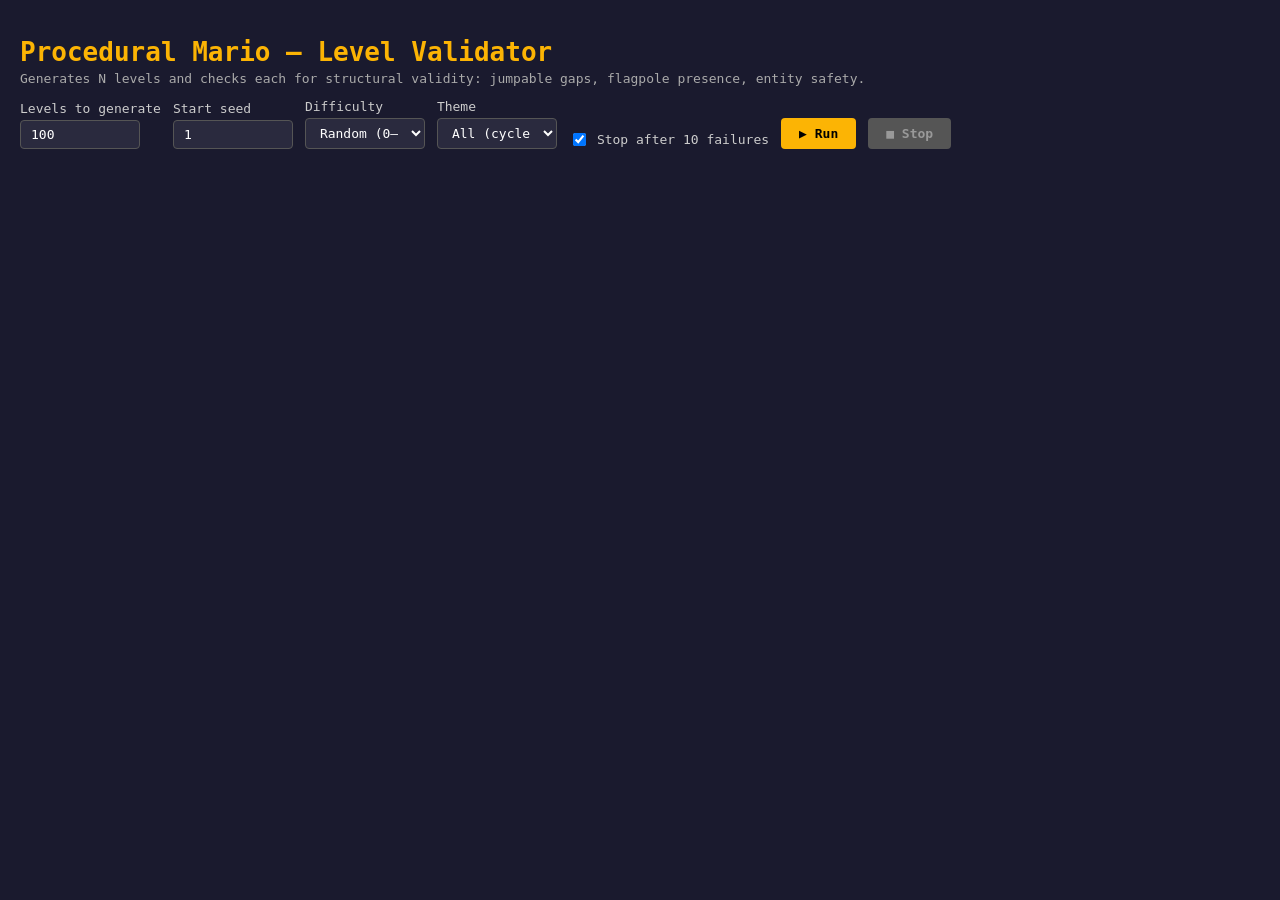
<file: validator.html>
<!DOCTYPE html>
<html lang="en">
<head>
  <meta charset="UTF-8">
  <title>Procedural Mario — Level Validator</title>
  <style>
    * { box-sizing: border-box; }
    body { background: #1a1a2e; color: #eee; font-family: monospace; padding: 20px; margin: 0; }
    h1   { color: #FCB404; margin-bottom: 2px; }
    p    { color: #aaa; margin-top: 4px; font-size: 13px; }
    .controls { display: flex; flex-wrap: wrap; gap: 12px; align-items: flex-end; margin-bottom: 16px; }
    label { font-size: 13px; color: #ccc; display: flex; flex-direction: column; gap: 4px; }
    input[type=number], select {
      background: #2a2a3e; border: 1px solid #555; color: #fff;
      padding: 6px 10px; border-radius: 4px; font-family: monospace; font-size: 13px; width: 120px;
    }
    button {
      background: #FCB404; border: none; color: #000; padding: 8px 18px;
      border-radius: 4px; cursor: pointer; font-family: monospace; font-size: 13px; font-weight: bold;
    }
    button:disabled { background: #555; color: #999; cursor: not-allowed; }
    #progress { font-size: 13px; color: #aaa; margin-bottom: 8px; min-height: 18px; }
    #stats { display: flex; gap: 20px; margin-bottom: 12px; flex-wrap: wrap; }
    .stat-box { padding: 8px 14px; border-radius: 4px; font-size: 13px; border: 1px solid #444; }
    .stat-box.ok   { border-color: #44FF88; color: #44FF88; }
    .stat-box.warn { border-color: #FCB404; color: #FCB404; }
    .stat-box.fail { border-color: #FF5544; color: #FF5544; }
    #failures { max-height: 420px; overflow-y: auto; }
    .failure { background: #2a1a1a; border-left: 3px solid #FF5544; padding: 8px 10px; margin-bottom: 6px; border-radius: 0 4px 4px 0; font-size: 12px; }
    .failure .seed { color: #FF8855; font-weight: bold; }
    .failure .reasons { color: #ffb3b3; margin-top: 4px; }
    .failure .mini { color: #888; font-size: 11px; margin-top: 3px; }
    .ok-banner { color: #44FF88; background: #1a3a1a; border: 1px solid #44FF88; padding: 10px 14px; border-radius: 4px; font-size: 14px; font-weight: bold; }
  </style>
</head>
<body>
  <h1>Procedural Mario — Level Validator</h1>
  <p>Generates N levels and checks each for structural validity: jumpable gaps, flagpole presence, entity safety.</p>

  <div class="controls">
    <label>Levels to generate
      <input id="count" type="number" min="1" max="5000" value="100">
    </label>
    <label>Start seed
      <input id="seedStart" type="number" min="0" value="1">
    </label>
    <label>Difficulty
      <select id="difficulty">
        <option value="-1">Random (0–1)</option>
        <option value="0">Easy (0.0)</option>
        <option value="0.5">Medium (0.5)</option>
        <option value="1">Hard (1.0)</option>
      </select>
    </label>
    <label>Theme
      <select id="theme">
        <option value="all">All (cycle)</option>
        <option value="overworld">Overworld</option>
        <option value="underground">Underground</option>
        <option value="sky">Sky</option>
        <option value="castle">Castle</option>
      </select>
    </label>
    <label style="flex-direction:row;align-items:center;gap:8px;">
      <input id="stopOnFirst" type="checkbox" checked>
      Stop after 10 failures
    </label>
    <button id="runBtn" onclick="runValidation()">▶ Run</button>
    <button id="stopBtn" onclick="stopValidation()" disabled>■ Stop</button>
  </div>

  <div id="progress"></div>
  <div id="stats"></div>
  <div id="failures"></div>

  <!-- Dependencies -->
  <script>window.ProcMario = {};</script>
  <script src="js/tiles.js"></script>
  <script src="js/tilemap.js"></script>
  <script src="js/levelgen.js"></script>

  <script>
  'use strict';

  var T = ProcMario.TileType;
  var GROUND_Y  = 13;
  var MAX_JUMP  = 5;   // tiles
  var THEMES    = ['overworld', 'underground', 'sky', 'castle'];

  var running   = false;
  var stopFlag  = false;

  // ── Validation checks ────────────────────────────────────────────

  function validate(level) {
    var reasons = [];
    var g = level.tiles, w = level.width, h = level.height;

    // 1. Flagpole present
    var hasPole = false, hasPoleTop = false;
    for (var y = 0; y < h && !hasPoleTop; y++) {
      for (var x = 0; x < w; x++) {
        if (g[y][x] === T.FLAGPOLE)     hasPole    = true;
        if (g[y][x] === T.FLAGPOLE_TOP) hasPoleTop = true;
      }
    }
    if (!hasPole)    reasons.push('Missing FLAGPOLE tile');
    if (!hasPoleTop) reasons.push('Missing FLAGPOLE_TOP tile');

    // 2. Max gap width
    var maxGap = 0, curGap = 0;
    for (var x2 = 0; x2 < w; x2++) {
      var solid = false;
      for (var y2 = GROUND_Y; y2 < h; y2++) {
        if (ProcMario.isSolid(g[y2][x2])) { solid = true; break; }
      }
      if (!solid) { curGap++; if (curGap > maxGap) maxGap = curGap; }
      else curGap = 0;
    }
    if (maxGap > MAX_JUMP) reasons.push('Gap of ' + maxGap + ' tiles (max ' + MAX_JUMP + ')');

    // 3. Safe start (first 8 tiles have ground)
    for (var xs = 0; xs < 8; xs++) {
      var startSolid = false;
      for (var ys = GROUND_Y; ys < h; ys++) {
        if (ProcMario.isSolid(g[ys][xs])) { startSolid = true; break; }
      }
      if (!startSolid) { reasons.push('Gap at safe start zone col ' + xs); break; }
    }

    // 4. Width in bounds
    if (w < 200 || w > 400) reasons.push('Width ' + w + ' out of bounds [200,400]');

    // 5. Height is 15
    if (h !== 15) reasons.push('Height ' + h + ' !== 15');

    // 6. Enemy overlap check — no two enemies at same tile position
    var enemyPos = {};
    level.entities.forEach(function(e) {
      if (e.type === 'goomba' || e.type === 'koopa' || e.type === 'piranha') {
        var key = e.x + ',' + e.y;
        if (enemyPos[key]) reasons.push('Enemy overlap at tile (' + e.x + ',' + e.y + ')');
        enemyPos[key] = true;
      }
    });

    // 7. No enemies in safe start zone
    level.entities.forEach(function(e) {
      if ((e.type === 'goomba' || e.type === 'koopa') && e.x < 10) {
        reasons.push('Enemy in safe zone: ' + e.type + ' at col ' + e.x);
      }
    });

    // 8. Entity count sanity
    var maxEnemies = Math.floor(w / 5);
    var enemies = level.entities.filter(function(e) {
      return e.type === 'goomba' || e.type === 'koopa' || e.type === 'piranha';
    });
    if (enemies.length > maxEnemies) {
      reasons.push('Enemy count ' + enemies.length + ' > max ' + maxEnemies);
    }

    // 9. No invalid tile IDs
    var validTileIds = [];
    Object.keys(T).forEach(function(k) { validTileIds.push(T[k]); });
    var badTiles = [];
    outer: for (var by = 0; by < h; by++) {
      for (var bx = 0; bx < w; bx++) {
        var tid = g[by][bx];
        if (validTileIds.indexOf(tid) === -1) {
          badTiles.push(tid);
          if (badTiles.length >= 3) break outer;
        }
      }
    }
    if (badTiles.length > 0) reasons.push('Invalid tile IDs: ' + badTiles.join(', '));

    return reasons;
  }

  // ── Render helpers ───────────────────────────────────────────────

  function showProgress(done, total, fails) {
    var pct = Math.round(done / total * 100);
    document.getElementById('progress').textContent =
      'Progress: ' + done + ' / ' + total + ' (' + pct + '%) — failures: ' + fails;
  }

  function showStats(passed, failed, total, ms) {
    var statsEl = document.getElementById('stats');
    statsEl.innerHTML =
      '<div class="stat-box ok">✓ Passed: ' + passed + '</div>' +
      (failed > 0
        ? '<div class="stat-box fail">✗ Failed: ' + failed + '</div>'
        : '<div class="stat-box ok">✗ Failed: 0</div>') +
      '<div class="stat-box warn">Total: ' + total + '</div>' +
      '<div class="stat-box">Time: ' + ms + ' ms</div>' +
      '<div class="stat-box">Avg: ' + (ms / total).toFixed(1) + ' ms/level</div>';
  }

  function addFailure(seed, theme, difficulty, reasons, levelInfo) {
    var div = document.createElement('div');
    div.className = 'failure';
    div.innerHTML =
      '<div class="seed">Seed ' + seed + ' | theme=' + theme + ' | diff=' + difficulty.toFixed(2) + '</div>' +
      '<div class="reasons">' + reasons.map(function(r) { return '• ' + esc(r); }).join('<br>') + '</div>' +
      '<div class="mini">width=' + levelInfo.width + ' height=' + levelInfo.height +
        ' entities=' + levelInfo.entities.length + '</div>';
    document.getElementById('failures').appendChild(div);
  }

  function esc(s) {
    return s.replace(/&/g, '&amp;').replace(/</g, '&lt;');
  }

  function showOkBanner() {
    var div = document.createElement('div');
    div.className = 'ok-banner';
    div.textContent = '✓ All levels passed validation!';
    document.getElementById('failures').appendChild(div);
  }

  // ── Main validation loop ─────────────────────────────────────────

  function runValidation() {
    if (running) return;
    running  = true;
    stopFlag = false;
    document.getElementById('runBtn').disabled  = true;
    document.getElementById('stopBtn').disabled = false;
    document.getElementById('failures').innerHTML = '';
    document.getElementById('stats').innerHTML    = '';
    document.getElementById('progress').textContent = 'Starting…';

    var count     = Math.max(1, parseInt(document.getElementById('count').value,   10) || 100);
    var seedStart = Math.max(0, parseInt(document.getElementById('seedStart').value, 10) || 1);
    var diffVal   = parseFloat(document.getElementById('difficulty').value);
    var themeVal  = document.getElementById('theme').value;
    var stopAt10  = document.getElementById('stopOnFirst').checked;

    var done   = 0, passed = 0, failed = 0;
    var startMs = Date.now();

    function next() {
      if (stopFlag || done >= count || (stopAt10 && failed >= 10)) {
        var elapsed = Date.now() - startMs;
        showProgress(done, count, failed);
        showStats(passed, failed, done, elapsed);
        if (failed === 0) showOkBanner();
        running = false;
        document.getElementById('runBtn').disabled  = false;
        document.getElementById('stopBtn').disabled = true;
        return;
      }

      var i     = done;
      var seed  = seedStart + i;
      var diff  = diffVal < 0 ? Math.random() : diffVal;
      var theme = themeVal === 'all' ? THEMES[i % THEMES.length] : themeVal;

      try {
        var level = new ProcMario.LevelGenerator(seed, diff, theme).generate();
        var reasons = validate(level);
        if (reasons.length === 0) {
          passed++;
        } else {
          failed++;
          addFailure(seed, theme, diff, reasons, level);
        }
      } catch (e) {
        failed++;
        addFailure(seed, theme, diff, ['Exception: ' + e.message], { width: '?', height: '?', entities: [] });
      }

      done++;
      if (done % 10 === 0 || done === count) showProgress(done, count, failed);

      // Yield to the browser every 20 levels to keep UI responsive
      if (done % 20 === 0) {
        setTimeout(next, 0);
      } else {
        next();
      }
    }

    setTimeout(next, 0);
  }

  function stopValidation() {
    stopFlag = true;
  }
  </script>
</body>
</html>
</file>
<file: css/style.css>
* {
  margin: 0;
  padding: 0;
  box-sizing: border-box;
}

html, body {
  width: 100%;
  height: 100%;
  overflow: hidden;
  background: #000;
  display: flex;
  justify-content: center;
  align-items: center;
}

#game-container {
  position: relative;
  width: 768px;
  height: 720px;
}

#game-canvas {
  display: block;
  width: 768px;
  height: 720px;
  image-rendering: pixelated;
  image-rendering: crisp-edges;
  background: #6b8cff;
}

/* CRT scanline overlay */
#scanlines {
  position: absolute;
  top: 0;
  left: 0;
  width: 100%;
  height: 100%;
  pointer-events: none;
  background: repeating-linear-gradient(
    to bottom,
    transparent 0px,
    transparent 2px,
    rgba(0, 0, 0, 0.08) 2px,
    rgba(0, 0, 0, 0.08) 4px
  );
  z-index: 10;
}

/* Subtle vignette effect */
#game-container::after {
  content: '';
  position: absolute;
  top: 0;
  left: 0;
  width: 100%;
  height: 100%;
  pointer-events: none;
  box-shadow: inset 0 0 80px rgba(0, 0, 0, 0.3);
  z-index: 11;
}
</file>
